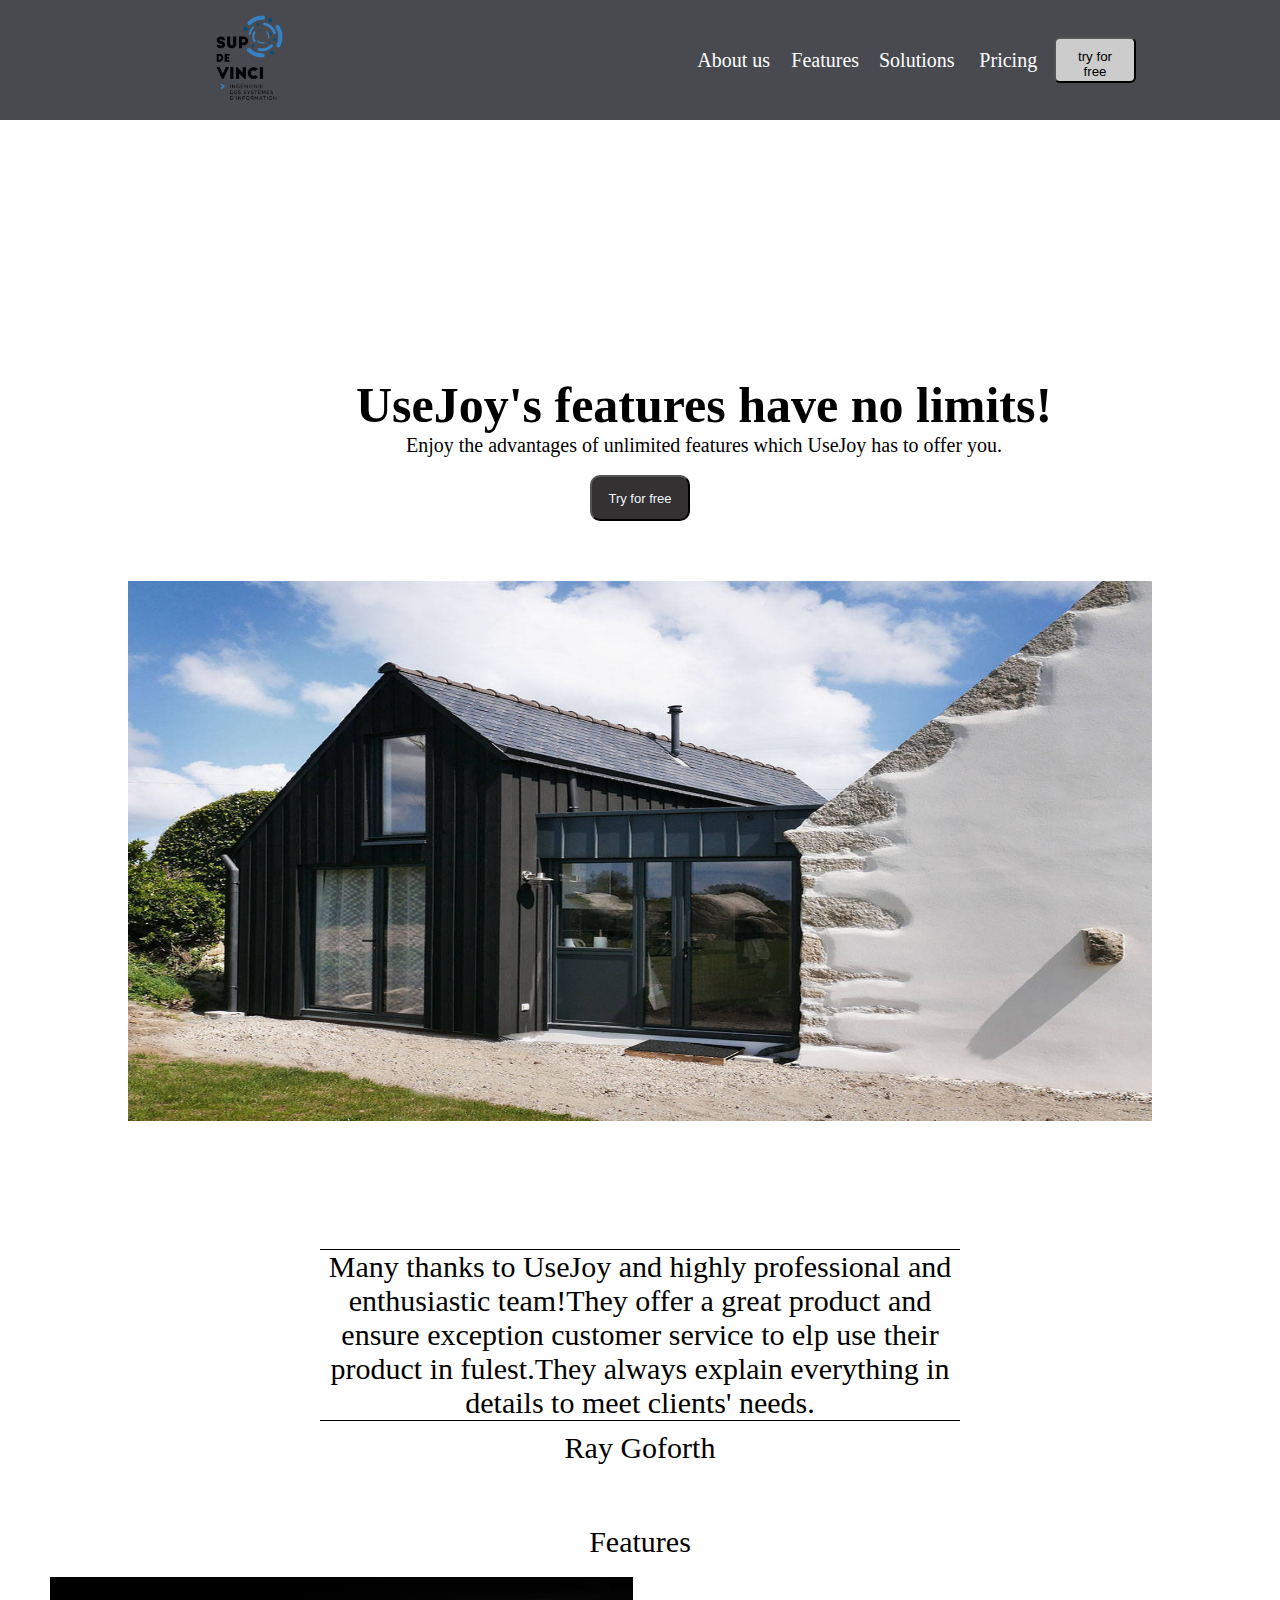
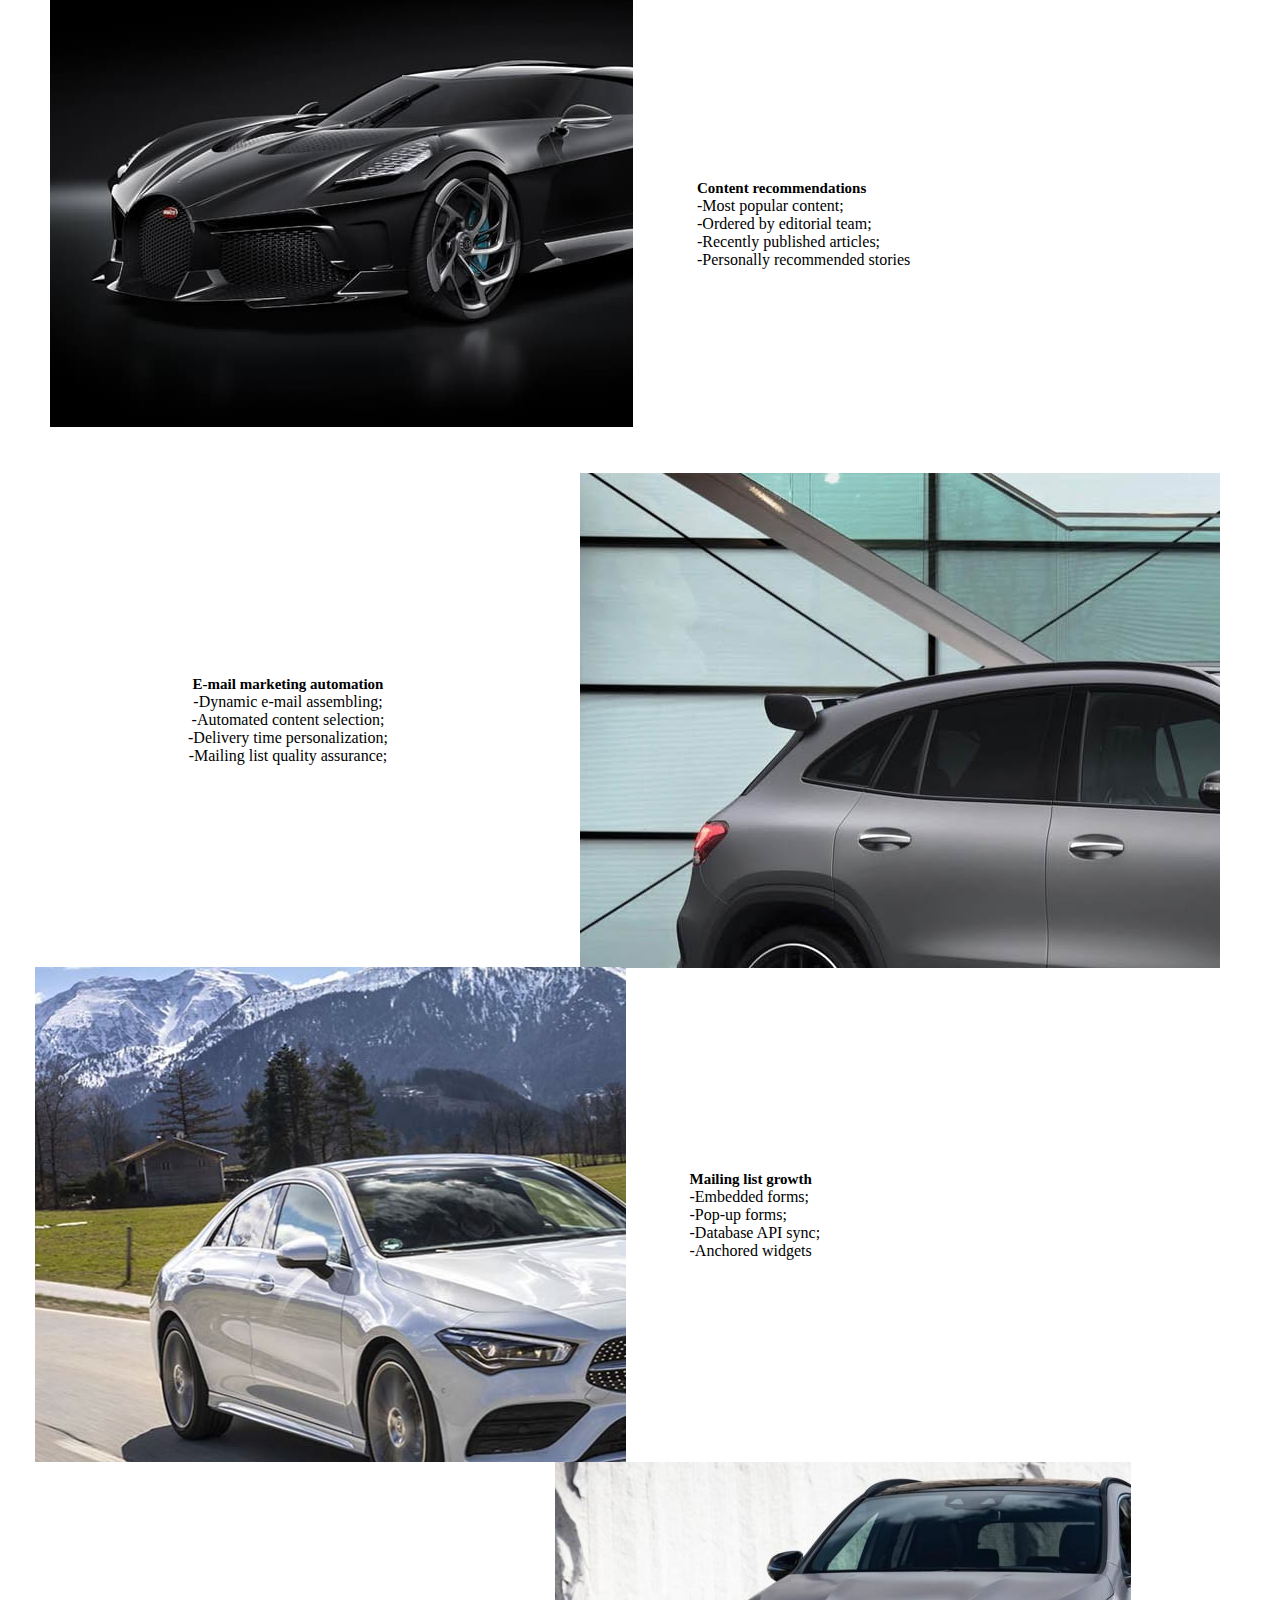
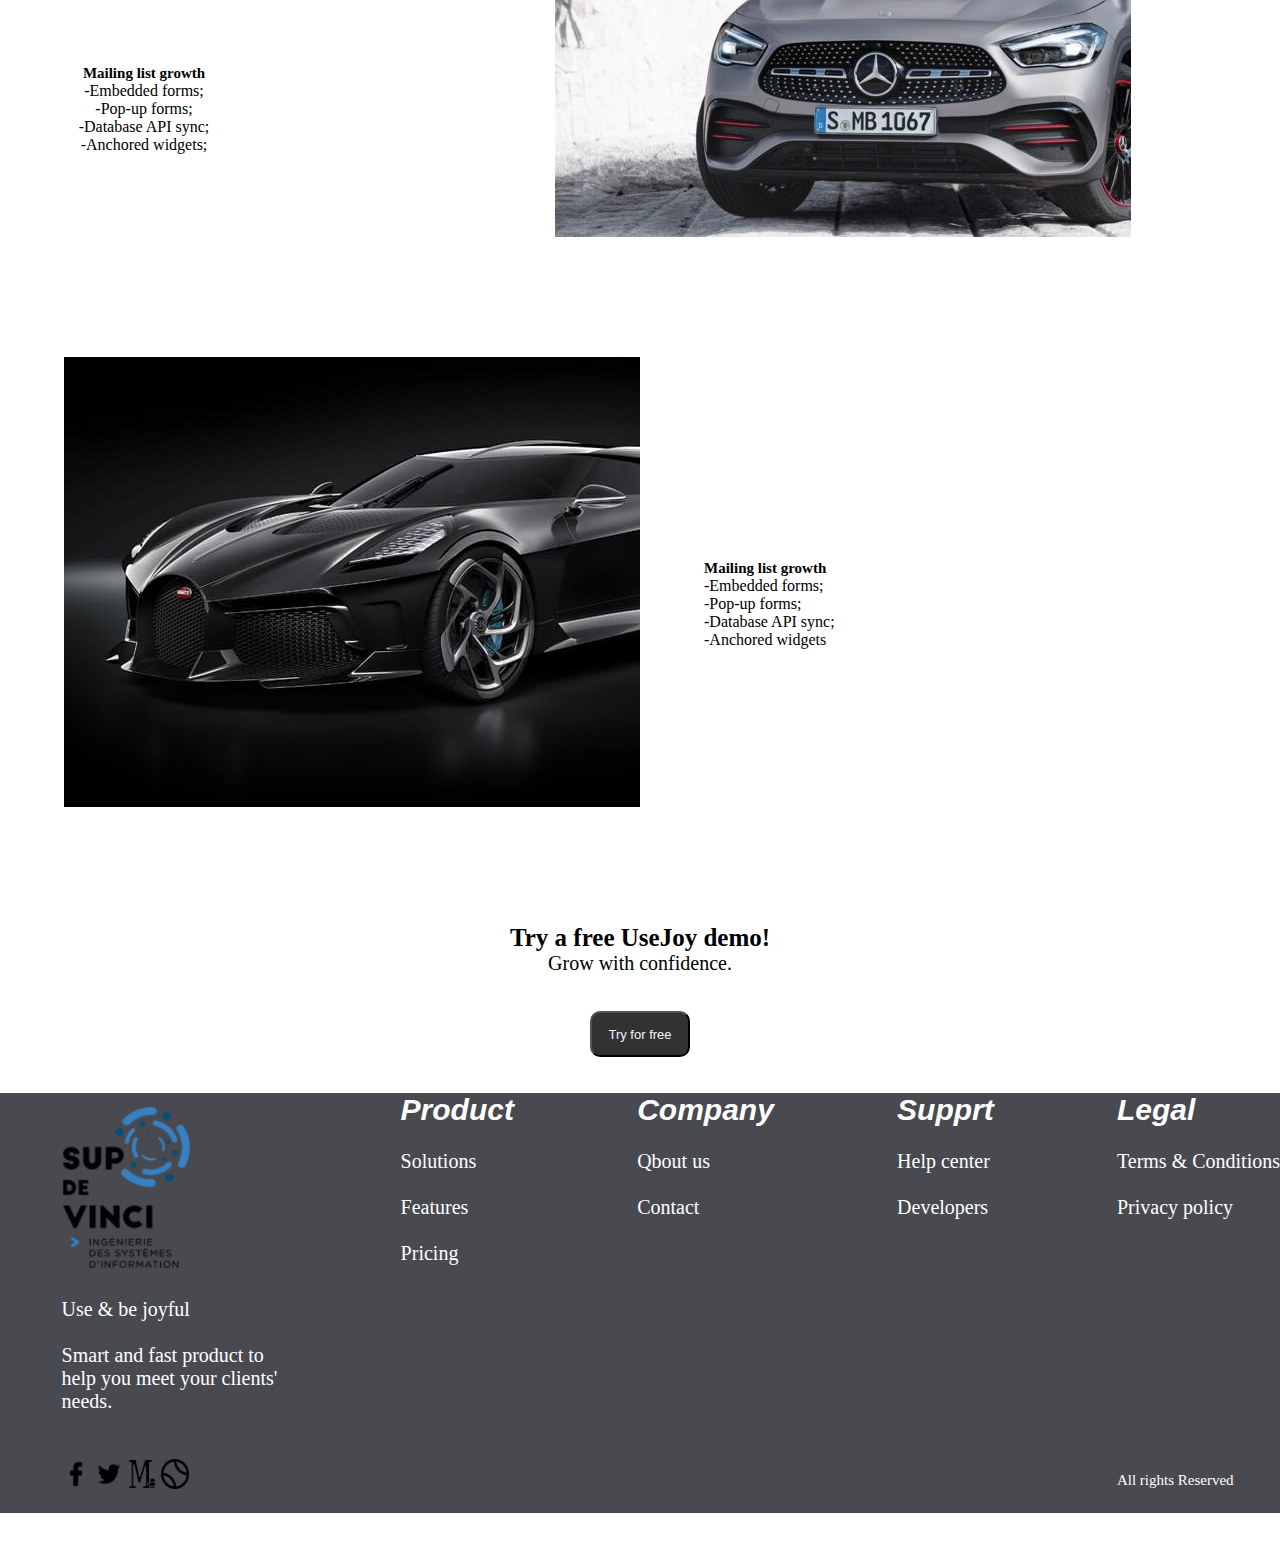
<file: feature/featur.html>
<!DOCTYPE html>
<html lang="en">
<head>
    <meta charset="UTF-8">
    <meta http-equiv="X-UA-Compatible" content="IE=edge">
    <meta name="viewport" content="width=device-width, initial-scale=1.0">
    <link rel="stylesheet" href="featur.css">
    <title>Document</title>
</head>
<body>
    <header>
        <div class="logo">
            <a href="../index.html"><img src="supdevinci-logo.png" id="top"></a>
        </div>
        <div class="menu">
            <ul>
                <li><a href="../about us/about.html">About&nbsp;us</a></li>
                <li><a href="./featur.html">Features</a></li>
                <li><a href="../solution/solution.html">Solutions</a></li>
                <li><a href="../pricing/pricing.html">Pricing</a></li>
            
            </ul>
            <button class="bb">try for free</button>
        </div>
    </header>
<section>
      <div class="c">
        <h1>UseJoy's features have no limits!</h1>
        <p class="p">
          Enjoy the advantages of unlimited features which UseJoy has to offer
          you.
        </p>
        <br />
        <button type="button" class="btns">Try for free</button>
      </div>
    </section>
    <!------------------>
    <section>
      <div class="row">
        <img src="./image/maison.jpg" alt="" />
      </div>
    </section>
    <!------------------>

    <section>
      <div class="c1">
        <p class="p1">
          Many thanks to UseJoy and highly professional and<br />
          enthusiastic team!They offer a great product and<br />
          ensure exception customer service to elp use their<br />
          product in fulest.They always explain everything in<br />
          details to meet clients' needs.
        </p>
      </div>
      <p class="p3">Ray Goforth</p>
    </section>
    <!------------------>
    <section>
      <p class="m1">Features</p><br>
      <div class="c2">
        <div class="img1">
        
        </div>
        <div class="p2">
          <h6>Content recommendations</h6>
          <p>
            -Most popular content;<br />-Ordered by editorial team;<br />-Recently
            published articles;<br />-Personally recommended stories
          </p>
        </div>
      </div>
      <div class="c2">
        <div class="z1">
          <h6>E-mail marketing automation</h6>
          <p class="z2">
            -Dynamic e-mail assembling;<br />-Automated content selection;<br />-Delivery
            time personalization;<br />-Mailing list quality assurance;
          </p>
        </div>
        <div class="img2">
    
        </div>
      </div>
      <div class="c2">
        <div class="img3">
          
        </div>
        <div class="p2">
          <h6>Mailing list growth</h6>
          <p>
            -Embedded forms;<br />-Pop-up forms;<br />-Database API sync;<br />-Anchored
            widgets
          </p>
        </div>
      </div>
      <div class="c4">
        <div class="p5">
          <h6>Mailing list growth</h6>
          <p class="n5">
            -Embedded forms;<br />-Pop-up forms;<br />-Database API sync;<br />-Anchored widgets;
          </p>
        </div>
        <div class="img4">
          
        </div>
      </div>
      <div class="c2">
        <div class="img5">
          
        </div>
        <div class="p2">
          <h6>Mailing list growth</h6>
          <p>
            -Embedded forms;<br />-Pop-up forms;<br />-Database API sync;<br />-Anchored
            widgets
          </p>
        </div>
      </div>
      
    </section><br><br><br><br>
    <section>
      <div class="col">
        <h5>Try a free UseJoy demo!</h5>
        <p class="vo">Grow with confidence.</p><br><br>
        <button type="button  " class="btns">Try for free</button>
      </div>
    </section>





















    <BR></BR>
    <footer>
        <br>
        
        

        <div>
            <br>
        <div class="">
            <a href="">  <img class="cdao" src="supdevinci-logo.png" id="top"></a>
        </div>
        <br>
        <div>
            <p>
        Use & be joyful <br><br>
        Smart and fast product to <br>  help you meet your clients' <br> needs.</p></div>
        <BR></BR>
        <div> <a href="" ><img class="A" src="facebook.png" alt=""></a>
            <a href=""><img class="A"src="twitter(1).png" alt=""></a>
            <a href=""><img class="A" src="lettre-m.png" alt=""></a>
            <a href=""><img class="A" src="balle-de-tennis.png" alt=""></a></div>
            <br><br>
              <P class="pp">&copy;Made with Draftium</P>
    </div>
    <br>
    <DIv>
        <h4>Product</h4>
        <br>
        <p>Solutions</p>
        <br>
        <p>Features</p>
        <br>
        <p>Pricing</p>
    </DIv>
    <br>
    <DIv>
        <h4>Company</h4>
        <br>
        <p>Qbout us</p>
        <br>
        <p>Contact</p>
    </DIv>
    <br>
    <DIv>
        <h4>Supprt
        </h4>
        <br>
        <p>Help center</p>
        <br>
        <p>Developers</p>
    </DIv>
    <br>
    <DIv>
        <h4>Legal</h4>
        <br>
        <P>Terms & Conditions</P>
        <br>
        <p> Privacy policy</p>
        <BR></BR>
        <BR></BR>
        <BR></BR>
        <BR></BR>
        <BR></BR>
        <br>
        <P class="pp">All rights Reserved</P>
    </DIv>

    </footer>
    
</body>
</html>
</file>
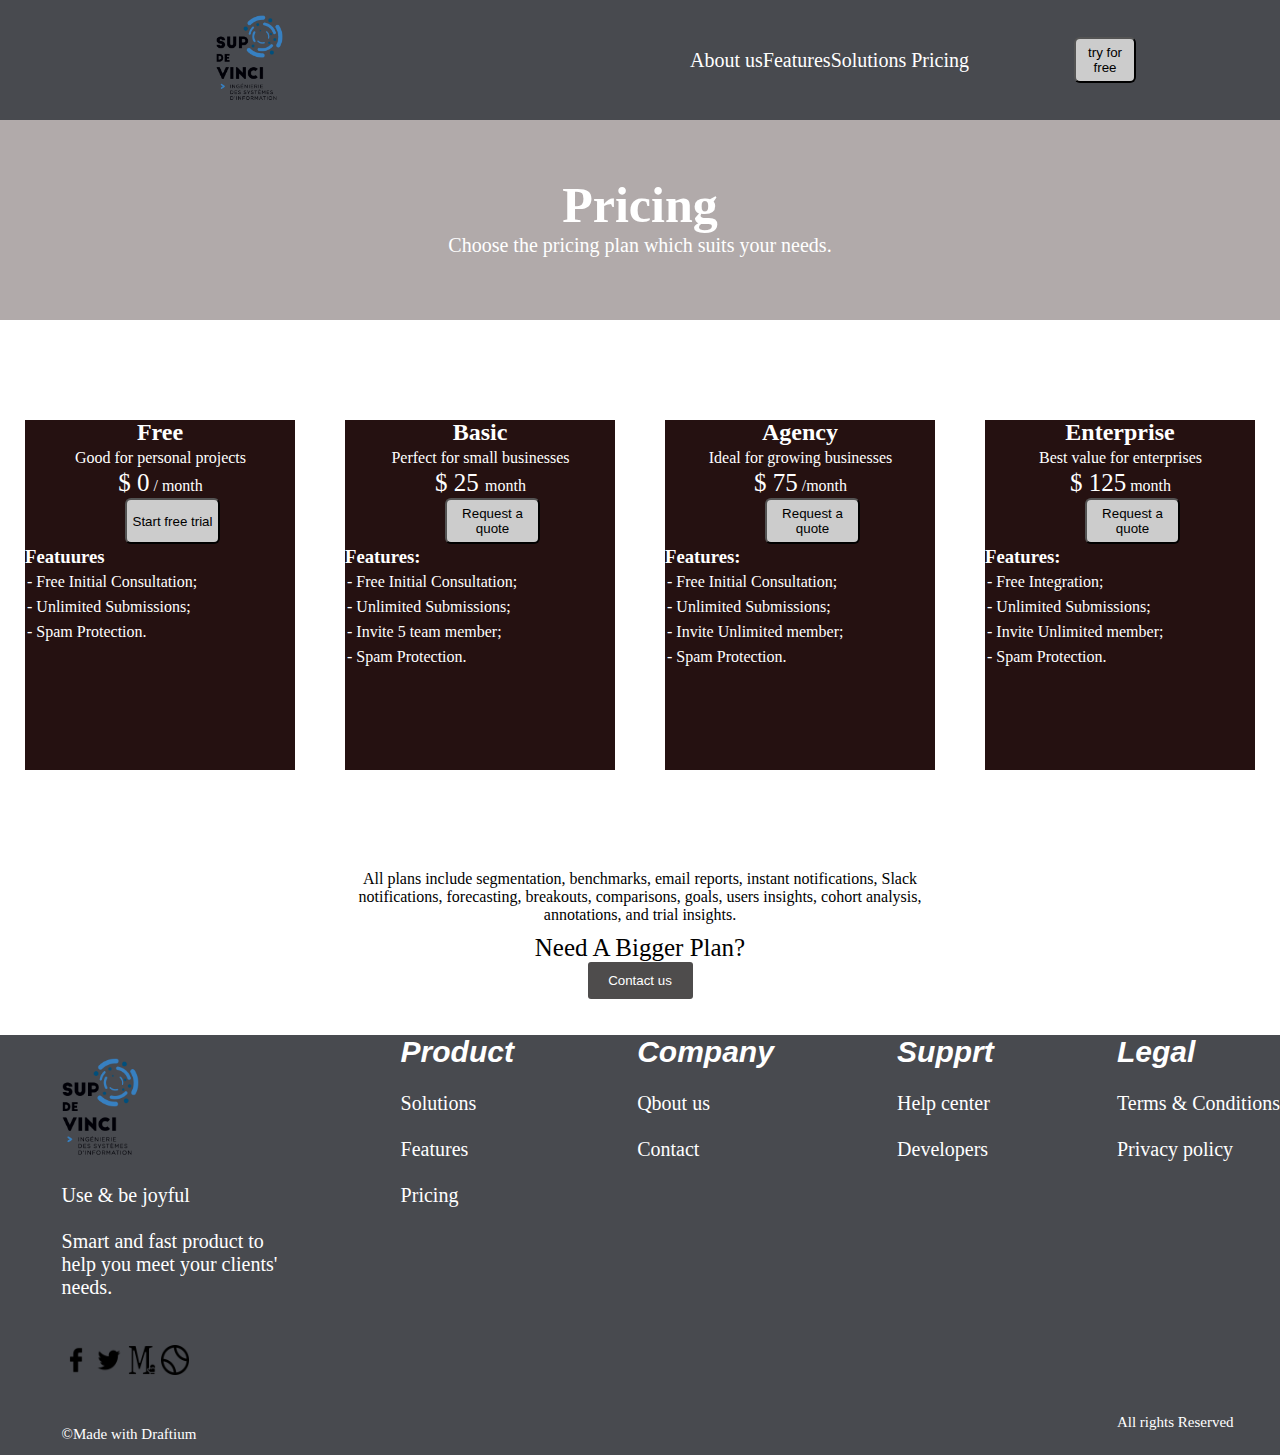
<file: pricing/pricing.html>
<!DOCTYPE html>
<html lang="en">
<head>
    <meta charset="UTF-8">
    <meta http-equiv="X-UA-Compatible" content="IE=edge">
    <meta name="viewport" content="width=device-width, initial-scale=1.0">
    <link rel="stylesheet" href="pricing.css">
    <title>Document</title>
</head>
<body>
    <header>
        <div class="logo">
            <a href="../index.html"> <img src="supdevinci-logo.png" id="top"></a>
        </div>
        <div class="menu">
            <ul>
                <li><a href="../about us/about.html">About&nbsp;us</a></li>
                <li><a href="../feature/featur.html">Features</a></li>
                <li><a href="../solution/solution.html">Solutions</a></li>
                <li><a href="./pricing.html">Pricing</a></li>
            
            </ul>
            <button class="bb">try for free</button>
        </div>
    </header>


    <section>
        <div class="price">
          <h1> Pricing</h1>
          <BR></BR>
          <br>
          <p>Choose the pricing plan which suits your needs.</p>
        </div>  
  </section>
  <section>
      <div class="container">
      <div class="free">
          <h2>Free</h2>
          <p>Good for personal projects</p>
          <p><span>$ 0</span>
             / month</p>
             <button>Start free trial</button>
              <div class="un">
             <h3>Featuures</h3>
          </div>
             <Ul type="">
              <li>- Free Initial Consultation;</li>
              <li>- Unlimited Submissions;</li>
              <li>- Spam Protection.</li>
             </ul>

      </div>
      <!--------------------------------------------2-->
      <div class="basic">
          <h2>   Basic </h2>
         <p> Perfect for small businesses </p>
       <p> <span>  $ 25 </span>
          month</p>
         <button> Request a quote</button>
        <h3> Features:</h3>
        <ul>
        <li>  - Free Initial Consultation;</li>

        <li>   - Unlimited Submissions;</li>

        <li>   - Invite 5 team member;</li>

        <li>   - Spam Protection.</li>
      </ul>
      </div>
      <!--------------------------------------------3-->
      <div class="agency">
          
          <h2>Agency</h2> 
            <p>  Ideal for growing businesses</p>
             <p><span> $ 75</span>
              /month</p>
             <button> Request a quote</button>
             <h3> Features:</h3>
              <ul>
             <li> - Free Initial Consultation;</li>

             <li>  - Unlimited Submissions;</li>

             <li> - Invite Unlimited member;</li>

             <li>  - Spam Protection.</li>
          </ul>
      </div>
      <!-----------------------------------------------4-->
      <div class="entreprise">
                       <h2>  Enterprise</h2>
            <p>  Best value for enterprises</p>
             <p> <span> $ 125</span>
              month </p>
           <button>   Request a quote </button>
            <h3> Features:</h3>
             <ul>
             <li> - Free Integration;</li>

             <li> - Unlimited Submissions;</li>

             <li>  - Invite Unlimited member;</li>

             <li>  - Spam Protection.</li>
          </ul>
      </div>
  </div>
</section>
  <div class="word">
     <p> All plans include segmentation, benchmarks, email reports, instant notifications, Slack <br> notifications, forecasting, breakouts, comparisons, goals, users insights, cohort analysis, <br> annotations, and trial insights.</p>
  </div>
  <div class="word2">
      <p>Need a bigger plan?</p>
      <button> Contact us </button>
  </div>
  

























    




    <BR></BR>
    <footer>
        <br>
        
        

        <div>
            <br>
        <div class="">
            <a href="">  <img class="cdao" src="supdevinci-logo.png"></a>
        </div>
        <br>
        <div>
            <p>
        Use & be joyful <br><br>
        Smart and fast product to <br>  help you meet your clients' <br> needs.</p></div>
        <BR></BR>
        <div> <a href="" ><img class="A" src="facebook.png" alt=""></a>
            <a href=""><img class="A"src="twitter(1).png" alt=""></a>
            <a href=""><img class="A" src="lettre-m.png" alt=""></a>
            <a href=""><img class="A" src="balle-de-tennis.png" alt=""></a></div>
            <br><br>
              <P class="pp">&copy;Made with Draftium</P>
    </div>
    <br>
    <DIv>
        <h4>Product</h4>
        <br>
        <p>Solutions</p>
        <br>
        <p>Features</p>
        <br>
        <p>Pricing</p>
    </DIv>
    <br>
    <DIv>
        <h4>Company</h4>
        <br>
        <p>Qbout us</p>
        <br>
        <p>Contact</p>
    </DIv>
    <br>
    <DIv>
        <h4>Supprt
        </h4>
        <br>
        <p>Help center</p>
        <br>
        <p>Developers</p>
    </DIv>
    <br>
    <DIv>
        <h4>Legal</h4>
        <br>
        <P>Terms & Conditions</P>
        <br>
        <p> Privacy policy</p>
        <BR></BR>
        <BR></BR>
        <BR></BR>
        <BR></BR>
        <BR></BR>
        <br>
        <P class="pp">All rights Reserved</P>
    </DIv>

    </footer>
    
</body>
</html>
</file>
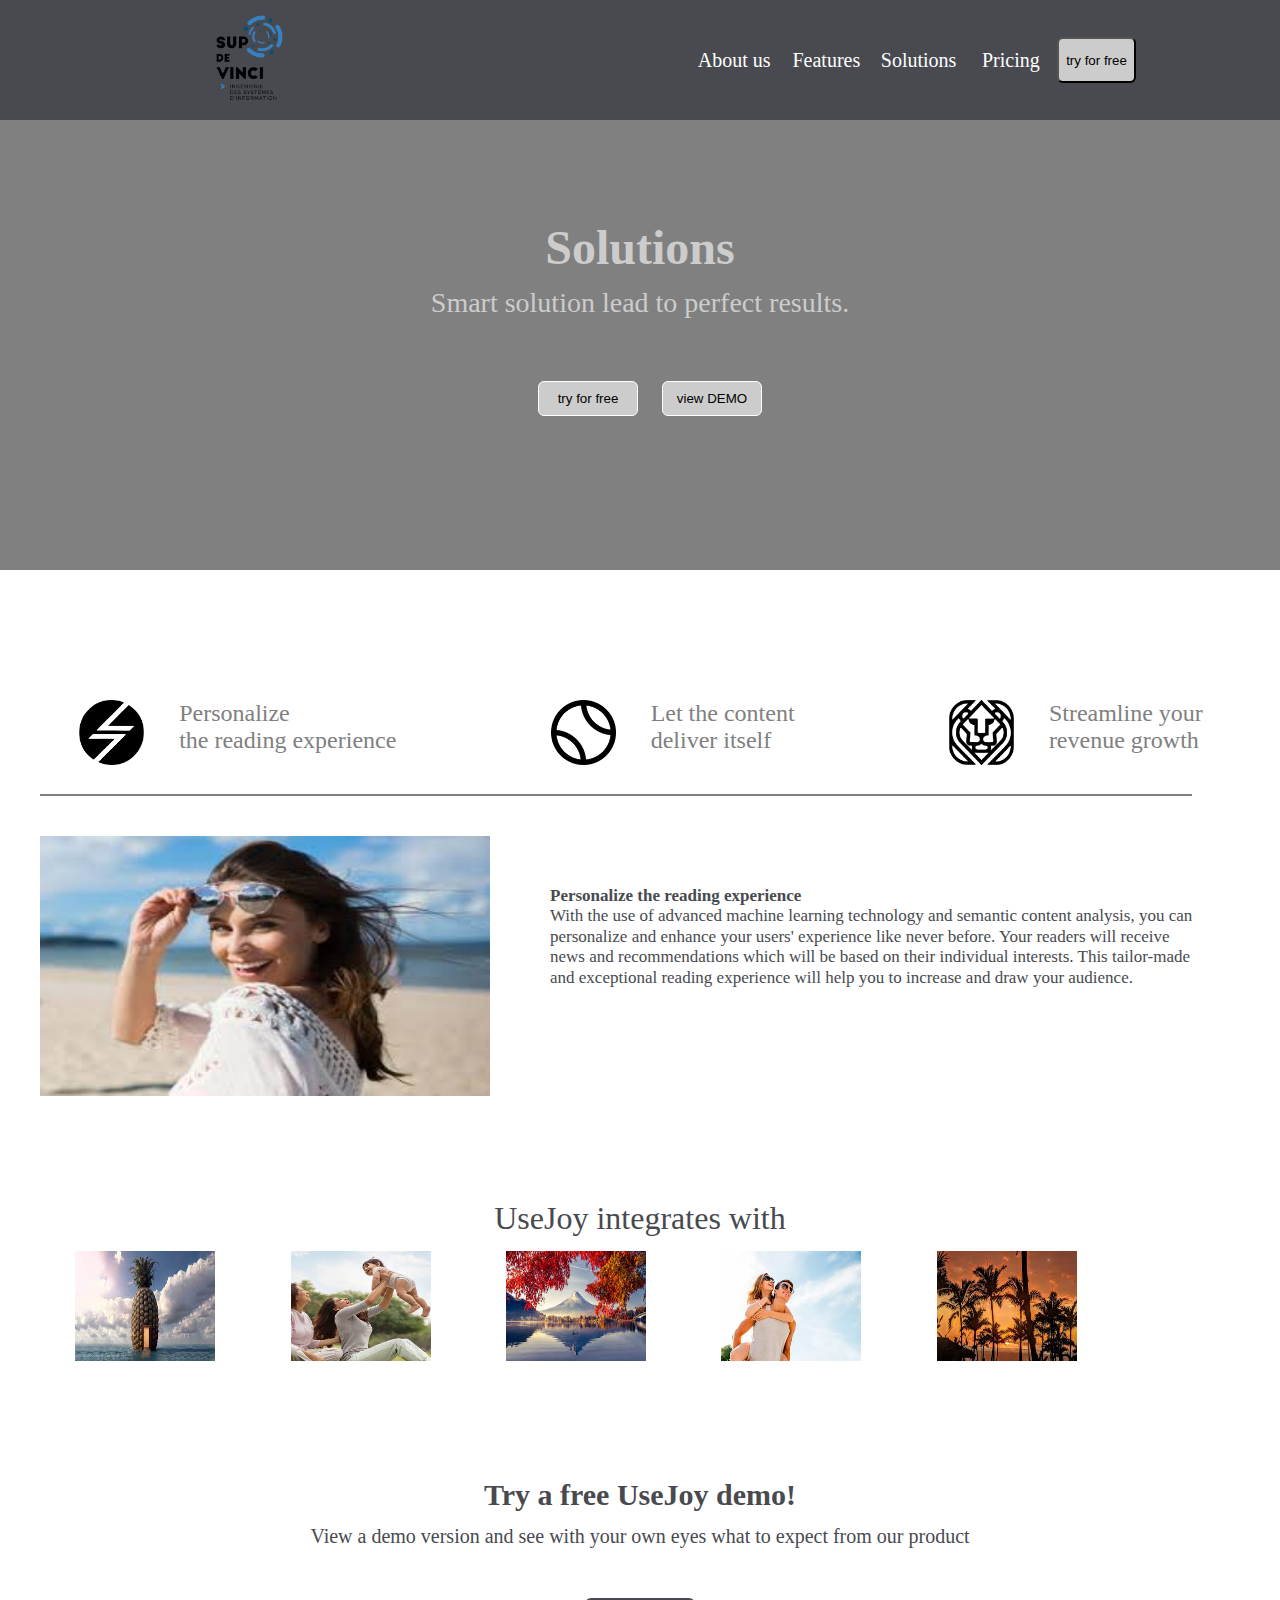
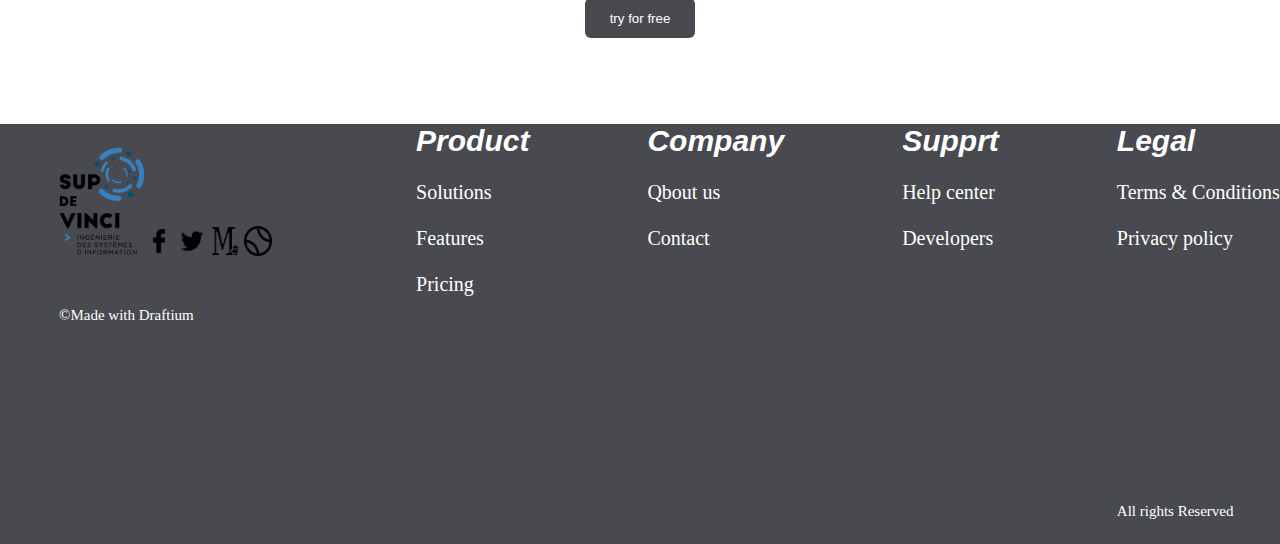
<file: solution/solution.html>
<!DOCTYPE html>
<html lang="en">
<head>
    <meta charset="UTF-8">
    <meta http-equiv="X-UA-Compatible" content="IE=edge">
    <meta name="viewport" content="width=device-width, initial-scale=1.0">
    <link rel="stylesheet" href="solution.css">
    <title>Document</title>
</head>
<body>
    <header>
        <div class="logo">
            <a href="../index.html">  <img src="supdevinci-logo.png" id="top"></a>
        </div>
        <div class="menu">
            <ul>
                <li><a href="../about us/about.html">About&nbsp;us</a></li>
                <li><a href="../feature/featur.html">Features</a></li>
                <li><a href="./solution.html">Solutions</a></li>
                <li><a href="../pricing/pricing.html">Pricing</a></li>
            
            </ul>
            <button class="bb">try for free</button>
        </div>
    </header>
    <div class="form-row">
        <div class="top">
     <h1>Solutions</h1>
     <p class="cover">Smart solution lead to perfect results.
     </p>
    </div>
     <div class="row">
       <a href=""><button class="title">try for free</button></a>
        <a href=""><button class="title">view DEMO</button></a>
     </div>
    </div>
    <div class="my-title">
        <div>
        <a href=""><img class="Ara" src="images (1).png" alt=""></a>
        <p class="self">Personalize <br>the reading experience</p>
        </div>
        <div>
        <a href=""><img class="Ara" src="balle-de-tennis.png" alt=""></a>
        <p class="self">Let the content <br>deliver itself</p>
        </div>
        <div>
        <a href=""><img class="Ara" src="images (2).png" alt=""></a>
        <p class="self">Streamline your <br>revenue growth</p>
        </div>

        </div>
        
    </div>

    <section class="front">
    </section>
    <div>
        <div id="conteneur">
            <div>
              <img src="imag.jpg" class="love" alt="">
            </div>
              <div class="till">
           <h3 class="rama">Personalize the reading experience</h3>

            <p class="rama"> With the use of advanced machine learning technology and semantic content analysis, you can personalize and enhance your users' experience like never before. Your readers will receive news and recommendations which will be based on their individual interests. This tailor-made and exceptional reading experience will help you to increase and draw your audience.</p>
        </div>
        </div>
    </div>
    <div class="pip">
        <p class="pop">UseJoy integrates with
        </p>
    </div>
    <div id="my-conteneur">
         <div><img src="ananas.jpg" class="imgbx" alt=""></div>
         <div><img src="bebe.jpg" class="imgbx" alt=""></div>
         <div><img src="automne.jpg" class="imgbx" alt=""></div>
         <div><img src="mages.jpg" class="imgbx" alt=""></div>
         <div><img src="coucher.jpg" class="imgbx" alt=""></div>
    </div>
    <div class="items">
        <div class="sarr">
     <h2 class="h">Try a free UseJoy demo!</h2>
     <p class="para">View a demo version and see with your own eyes what to expect from our product
     </p>
    </div>
     <div class="point">
      <a href=""><button class="btnd">try for free</button></a> 
     </div>
    </div>











































    





    <BR></BR>
    <footer>
        <br>
        
        

        <div>
            <br>
        <div class="">
            <a href="">  <img class="cdao" src="supdevinci-logo.png" id="top></a>
        </div>
        <br>
        <div>
            <p>
        Use & be joyful <br><br>
        Smart and fast product to <br>  help you meet your clients' <br> needs.</p></div>
        <BR></BR>
        <div> <a href="" ><img class="A" src="facebook.png" alt=""></a>
            <a href=""><img class="A"src="twitter(1).png" alt=""></a>
            <a href=""><img class="A" src="lettre-m.png" alt=""></a>
            <a href=""><img class="A" src="balle-de-tennis.png" alt=""></a></div>
            <br><br>
              <P class="pp">&copy;Made with Draftium</P>
    </div>
    <br>
    <DIv>
        <h4>Product</h4>
        <br>
        <p>Solutions</p>
        <br>
        <p>Features</p>
        <br>
        <p>Pricing</p>
    </DIv>
    <br>
    <DIv>
        <h4>Company</h4>
        <br>
        <p>Qbout us</p>
        <br>
        <p>Contact</p>
    </DIv>
    <br>
    <DIv>
        <h4>Supprt
        </h4>
        <br>
        <p>Help center</p>
        <br>
        <p>Developers</p>
    </DIv>
    <br>
    <DIv>
        <h4>Legal</h4>
        <br>
        <P>Terms & Conditions</P>
        <br>
        <p> Privacy policy</p>
        <BR></BR>
        <BR></BR>
        <BR></BR>
        <BR></BR>
        <BR></BR>
        <br>
        <P class="pp">All rights Reserved</P>
    </DIv>

    </footer>
</body>
</html>
</file>
<file: feature/featur.css>
*{
    padding: 0;
    margin: 0;
    box-sizing: border-box;
}
body{
    width: 100%;
    height: 100%;
    display: flex;
    flex-direction: column;
}
header{
    display: flex;
    justify-content: space-around;
    align-items: center;
    width: 100%;
    height: 120px;
    /* padding: 20px 0; */
 background-color:#484a4f  ;
}
.logo{
    display: flex;
    justify-content: center;
    align-items: center;
    width: 20%;

}
.menu{
    width: 35%;
    height: 100%;
    display: flex;
    justify-content: center;
    align-items: center;
    color: white;
 
}
img{width: 20%;}
.menu ul{
    display: flex;
    width: 100%;
    height: 100%;
}
.menu li{
    display: flex;
    width: 100%;
    height: 100%;
    justify-content: center;
    align-items: center;
    font-size: xx-large;
    font-weight: lighter;
    list-style: none;
    font-style: normal;
  transition: all 500ms;
    
}
#top{width: 60%;}
button{width: 25%;
    height: 46px;
    color: black;
    background-color: #ccc;
    border-radius: 6%;}
.menu a{
    font-size: 20px;
    text-decoration: none;
    padding: 30px 0;
    color: white;

}
footer{
    justify-content: space-between;
   display: flex;
   font-size: 20px;
   height: 420px;
   background-color: #484a4f;
   color: white;
   width: 100%;
}
h4{font-size: 30px;
font-style: italic;
font-family: 'Trebuchet MS', 'Lucida Sans Unicode', 'Lucida Grande', 'Lucida Sans', Arial, sans-serif;}
.pp{
   font-size: 15px;
}
.cdao{
   width: 36%;
   left: 20%;
   margin-top: -10px;
   
}

.A{width: 28px;
height: 30px;}
button{width: 95px;
    height: 46px;
    color: black;
    background-color: #ccc;
    border-radius: 6px;}




.c{
   text-align: center;
   margin-top: 20%;
 }
 h1{
   font-size: 50px;
   margin-left: 10%;
 }
 .p{
   font-size: 20px;
   margin-left: 10%;
 }
 .btn{
   background-color: rgb(75, 73, 73);
   border-radius: 10%;
   border: none;
   color: aliceblue;
   font-size: 20px;
 }
 button{
padding: 10px;
 }
 .row img{
   width: 80%;
   height: 60vh;
   margin-top: 60px;
   display: flex;
   text-align: center;
   margin-left: 10%;
 }
 .row{
  margin: auto;

   /* margin-left: 50px; */
   /* margin-right: 50px; */
 }
 .p1{
   font-size: 30px;
   margin-top: 10%;
   text-align: center;
   
 }
 .c1 .p1 {
   border-top: 1px solid black;
   margin-left: 25%;
   margin-right: 25%;
   border-bottom: 1px solid black;
 }
 .p3{
   font-size: 30px;
   text-align: center;
   margin-top:10px
 }
 .m1{
   text-align: center;
   margin-top: 60px;
   font-size: 30px;
 }
 .c2{
   display: flex;
   justify-content: center;
   align-items: center;
   width: 100%;
 }
  .img1 {
   width: 50%;
   height: 55vh;
   background-image: url(./image/voiture.jpg);
   background-repeat: no-repeat;

  

   margin-left: 50px;
 }
 h6{
font-size: 15px;
 }
 .p2 {
   width: 50%;
   margin-left: 5%;
   
   /* margin-left: 50px; */

 }
 .sec{
   display: flex;
 }
.img2{
   width:50%;
   height: 55vh;
   background-image: url(./image/voiture6.jpg);
   margin-left:15%;
   margin-top: 1px;
   background-repeat: no-repeat;


 }

 .z1{
  text-align: center;
  margin-left: 10%;
 }


 .img3 {
   width: 50%;
   height: 55vh;
   background-image: url(./image/voiture3.jpg);
   /* text-align: center; */
   margin-left: 35px;
   margin-top: -1px;
   background-repeat: no-repeat;
 }
 .c4{
  display: flex;
   justify-content: center;
   align-items: center;
   width:90%;
 }
 .p5{
  text-align: center;
  margin-left: 5%;
 }
 .img4 {
   width: 50%;
   height: 55vh;
   background-image: url(./image/voiture5.jpg);
   margin-left: 30%;
   /* margin-top: -1px; */
   background-repeat: no-repeat;
 }
  .img5 {
   width: 50%;
   height: 55vh;
   background-image: url(./image/voiture.jpg);
   margin-left: 5%;
   background-repeat: no-repeat;
 }
 .col{
  text-align: center;
 }
 .vo{
  font-size: 20px;
 }
 h5{
  font-size: 25px;
 }
 .btns{
  width: 100px;
  background-color: rgb(51, 49, 49);
  color:aliceblue;
  font-size: 13px;
  /* padding-right: 8%;
  padding-left: 8%; */
  border-radius: 10px;
 }
 @media screen and ( max-width:700px) {
  .c2{
flex-direction:column;
  }
  .c3{
    flex-direction:column;
  }
  .c4{
    flex-direction:column;
  }
 

 }
 @media only screen and (max-width:730px){
  footer{flex-direction: column;
    align-items: center;
justify-content: center;
height: 1250px;}


  .bttt{
      width: 120%;
      margin-left: 110%;
      margin-top: -80%;
      display: flex;
  }
  .menu a{
      
      font-size: 17px;
      text-decoration: none;
      padding:-20px 55px;
      margin: 20px;
      color: white;
      margin-left: -160px;
      
      justify-content: space-between;
  
  }
  .menu a:hover{
      cursor: pointer 20px;
      width: 30px;
      color: cadetblue;
      width: 50px;
      height: 10px;
      background-color: aliceblue;
  }
  .menu a:focus{
      width: 60px;
      cursor: pointer 20px;
      font-size: 20px ;
      color: cadetblue;
      
      
  } 
 }
  
@media only screen and (max-width:600px){


  .menu a{
      
      font-size: 15px;
      text-decoration: none;
      padding:-50px -65px;
      margin: 5px;
      color: white;
      margin-left: -20px;
      justify-content: space-between;
      flex-direction: column;
  
      
  }
   }
   
@media only screen and (max-width:600px){
  header{
      flex-direction: column;
  }
.logo{width: 100%;
margin-left: -55%;}
  #top{margin-top: 20%;
      margin-left: -10%;
  width: 35%;}
.avon1{width:130%;
  height: 30%;
  }
  .menu{width: 100%;}
  /* .bttt{
      width: 120%;
      margin-left: 110%;
      margin-top: -80%;
      display: flex;
  } */
  .bb{width: 95px;
      height: 46px;
      color: black;
      background-color: #ccc;
      border-radius: 6px;}

  .xs{font-size: 25px;}
  .xss{font-size: 15px;
  width: 60%;}
  .bttt{margin-left: -5%;
  margin-top: -10%;}
  .menu a{
      
      font-size: 12px;
      text-decoration: none;
      padding:-50px -65px;
      margin: 8px;
      color: white;
      margin-left: 0px;
      justify-content: space-between;
      flex-direction: column;
  
      
  }

  @media only screen and (max-width:1140px){
      hr{
        margin-left:20%;
        width: 63%;
      }
      .AS{
        display: flex;
        background-image: url("ass.jpg");
        /* width: 100%; */
        height: 600px;
        background-repeat: no-repeat;
        background-position: center;
        background-size: cover;
    }
    .LO{
        width:80%;
        margin-top: 20%;
        margin-left: 10%;
        }
        .exp{
            margin-left: 5%;
        }
        .sqr{
            flex-direction: column;
            width: 95%;
            margin-top: -10%;
        }
        .racine{
                width: 90%;
                margin-left:10% ;
        align-items: center;
        justify-content: center;
        }
        .tech{
            flex-direction: column;
            width: 100%;
        }
        #tec{
            width: 70%;
            margin-left: 30%;
        }
        #tof{width: 100%;}
        .clan{
            width: 90%;
        }
        #MOTEUR{width: 70%;}
        .nt{
    
            justify-content: center;
            align-items: center;
            width: 70%;
            margin-left: 20%;
        }
        .FEAT{
            font-size: 32px;
            width: 100%;
        
        }
        
        .BAQ{font-size: 183%;
            font-weight: 90;
            font-family:  sans-serif;
            width: 100%;}
        .QA{font-size: 143%;}
        .menu{
            width: 55%;
            height: 100%;
            display: flex;
            justify-content: center;
            align-items: center;
            color: white;
         font-size: 13px;
        }
    
        .cat{width: 100%;
        flex-direction: column;}
        .ntel{ font-size: 180%;}
        .nul{font-size: 140%;}
    
    }
</file>
<file: pricing/pricing.css>
*{
    padding: 0;
    margin: 0;
    box-sizing: border-box;
}
#top{width: 60%;}
body{
    width: 100%;
    height: 100%;
    display: flex;
    flex-direction: column;
}
header{
    display: flex;

    justify-content: space-around;
    align-items: center;
    width: 100%;
    height: 120px;
 background-color:#484a4f  ;
}
.logo{
    display: flex;
    justify-content: center;
    align-items: center;
    width: 20%;

}
.menu{
    width: 35%;
    height: 100%;
    display: flex;
    justify-content: center;
    align-items: center;
    color: white;
 
}
button{width: 25%;
    height: 46px;
    color: black;
    background-color: #ccc;
    border-radius: 6%;}
img{width: 20%;}
.menu ul{
    display: flex;
    width: 100%;
    height: 100%;
}
.menu li{
    display: flex;
    width: 100%;
    height: 100%;
    justify-content: center;
    align-items: center;
    font-size: xx-large;
    font-weight: lighter;
    list-style: none;
    font-style: normal;
  transition: all 500ms;
    
}
.menu a{
    text-decoration: none;
    font-size: 20px;
    padding: 30px 0;
    color: white;

}
footer{
    justify-content: space-between;
   display: flex;
   font-size: 20px;
   height: 420px;
   background-color: #484a4f;
   color: white;
   width: 100%;
}
h4{font-size: 30px;
font-style: italic;
font-family: 'Trebuchet MS', 'Lucida Sans Unicode', 'Lucida Grande', 'Lucida Sans', Arial, sans-serif;}
.pp{
   font-size: 15px;
}
.cdao{
   width: 36%;
   left: 20%;
   
}

.A{width: 28px;
height: 30px;}



button{width: 95px;
    height: 46px;
    color: black;
    background-color: #ccc;
    border-radius: 6px;}





















    
    
/* ------------------------------binta------------ */



 .price p{
    text-align: center;
    color: white;
    font-size: 20px;
}

h1{
    text-align: center;
    font-weight: bold;
    color: white;
    font-size: 50px;
}
.price{
    /* width: 100%; */
    background-color: rgb(177, 170, 170);
    height: 200px;
    padding-top: 80px;
    padding-bottom: 80px;
    line-height: 10px;
    text-align: center;
}
/*----1-------------------------------------------------*/


.free{
    height: 350px;
    background-color:  rgba(24, 3, 3, 0.945);
    /* text-align: center; */
    width: 270px;
    line-height: 25px;
    color: white;
}
.free h2{
    text-align: center;
    color: white;
}

.free p{
    text-align: center;
    padding-left: 1px;
}

button{
    text-align: center;
    margin-left: 100px;
}

.un p{
    padding-left: 1px;
}

ul{
    list-style-type: none;
    padding-left: 2px;
}
span{
    font-size: 25px;    
}

/*--------2-----------------------------------------*/

.agency{
    height: 350px;
    background-color:   rgba(24, 3, 3, 0.945);
    /* text-align: center; */
    width: 270px;
    line-height: 25px;
    color: white;
}
.agency h2{
    text-align: center;
    color: white;
}

.agency p{
    text-align: center;
    padding-left: 1px;
}

button{
    text-align: center;
    margin-left: 100px;
}

.deux p{
    padding-left: 1px;
}

ul{
    list-style-type: none;
    padding-left: 2px;
}
span{
    font-size: 25px;    
}


/*-----------3--------------------------------------*/

.basic{
    height: 350px;
    background-color:   rgba(24, 3, 3, 0.945);
    /* text-align: center; */
    width: 270px;
    line-height: 25px;
    color: white;
}
.basic h2{
    text-align: center;
    color: white;
}

.basic p{
    text-align: center;
    padding-left: 1px;
}

button{
    text-align: center;
    margin-left: 100px;
}

.deux p{
    padding-left: 1px;
}

ul{
    list-style-type: none;
    padding-left: 2px;
}
span{
    font-size: 25px;    
}


/*--------------------------4-----------------------*/

.entreprise{
    height: 350px;
    background-color:   rgba(24, 3, 3, 0.945);
    /* text-align: center; */
    width: 270px;
    line-height: 25px;
    color: white;
}
.entreprise h2{
    text-align: center;
    color: white;
}

.entreprise p{
    text-align: center;
    padding-left: 1px;
}

button{
    text-align: center;
    margin-left: 100px;
}

ul{
    list-style-type: none;
    padding-left: 2px;
}
span{
    font-size: 25px;    
}


.container{ 
    display: flex;
    justify-content: space-around;
    height: 550px;
    align-items: center;
    flex-wrap: wrap;
}

.word{
    text-align: center;
}

.word2{
    text-align: center;
    text-transform: capitalize;
    padding-top: 10px;
}

.word2 button{
    width: 105px;
    height: 37px;
    margin: auto;
    background-color:  rgb(78, 76, 76);
    border: none;
    border-radius: 3px;
    color: white;
}

.word2 p{
    font-size: 25px;
}

/* -------------------------------------------------------------------------------- */

@media (max-width: 800px ) {
    .container{
        flex-direction: column;
        height: auto;
    }

    .free{
        margin-top: 60px;
    }

    .agency{
        margin-top: 60px;
    }

    .basic{
        margin-top: 60px;
    }

    .entreprise{
        margin-top: 60px;
    }
    
}

@media only screen and (max-width:730px){
    footer{flex-direction: column;
      align-items: center;
  justify-content: center;
  height: 1250px;}
  
  
    .bttt{
        width: 120%;
        margin-left: 110%;
        margin-top: -80%;
        display: flex;
    }
    .menu a{
        
        font-size: 17px;
        text-decoration: none;
        padding:-20px 55px;
        margin: 20px;
        color: white;
        margin-left: -160px;
        
        justify-content: space-between;
    
    }
    .menu a:hover{
        cursor: pointer 20px;
        width: 30px;
        color: cadetblue;
        width: 50px;
        height: 10px;
        background-color: aliceblue;
    }
    .menu a:focus{
        width: 60px;
        cursor: pointer 20px;
        font-size: 20px ;
        color: cadetblue;
        
        
    } 
   }
    
  @media only screen and (max-width:600px){
  
  
    .menu a{
        
        font-size: 15px;
        text-decoration: none;
        padding:-50px -65px;
        margin: 5px;
        color: white;
        margin-left: -20px;
        justify-content: space-between;
        flex-direction: column;
    
        
    }
     }
     @media only screen and (max-width:600px){
         header{
             flex-direction: column;
         }
     .logo{width: 100%;
     margin-left: -55%;}
         #top{margin-top: 20%;
             margin-left: -10%;
         width: 35%;}
     .avon1{width:130%;
         height: 30%;
         }
         .menu{width: 100%;}
         /* .bttt{
             width: 120%;
             margin-left: 110%;
             margin-top: -80%;
             display: flex;
         } */
         .bb{width: 95px;
             height: 46px;
             color: black;
             background-color: #ccc;
             border-radius: 6px;}
     
         .xs{font-size: 25px;}
         .xss{font-size: 15px;
         width: 60%;}
         .bttt{margin-left: -5%;
         margin-top: -10%;}
         .menu a{
             
             font-size: 12px;
             text-decoration: none;
             padding:-50px -65px;
             margin: 8px;
             color: white;
             margin-left: 0px;
             justify-content: space-between;
             flex-direction: column;
         
             
         }
  
    @media only screen and (max-width:1140px){
        hr{
          margin-left:20%;
          width: 63%;
        }
        .AS{
          display: flex;
          background-image: url("ass.jpg");
          /* width: 100%; */
          height: 600px;
          background-repeat: no-repeat;
          background-position: center;
          background-size: cover;
      }
      .LO{
          width:80%;
          margin-top: 20%;
          margin-left: 10%;
          }
          .exp{
              margin-left: 5%;
          }
          .sqr{
              flex-direction: column;
              width: 95%;
              margin-top: -10%;
          }
          .racine{
                  width: 90%;
                  margin-left:10% ;
          align-items: center;
          justify-content: center;
          }
          .tech{
              flex-direction: column;
              width: 100%;
          }
          #tec{
              width: 70%;
              margin-left: 30%;
          }
          #tof{width: 100%;}
          .clan{
              width: 90%;
          }
          #MOTEUR{width: 70%;}
          .nt{
      
              justify-content: center;
              align-items: center;
              width: 70%;
              margin-left: 20%;
          }
          .FEAT{
              font-size: 32px;
              width: 100%;
          
          }
          
          .BAQ{font-size: 183%;
              font-weight: 90;
              font-family:  sans-serif;
              width: 100%;}
          .QA{font-size: 143%;}
          .menu{
              width: 55%;
              height: 100%;
              display: flex;
              justify-content: center;
              align-items: center;
              color: white;
           font-size: 13px;
          }
      
          .cat{width: 100%;
          flex-direction: column;}
          .ntel{ font-size: 180%;}
          .nul{font-size: 140%;}
      
      }
</file>
<file: solution/solution.css>
*{
    padding: 0;
    margin: 0;
    box-sizing: border-box;
}
body{
    width: 100%;
    height: 100%;
    display: flex;
    flex-direction: column;
}
header{
    display: flex;
    
    justify-content: space-around;
    align-items: center;
    width: 100%;
    height: 120px;
    /* padding: 20px 0; */
 background-color:#484a4f  ;
}
.logo{
    display: flex;
    justify-content: center;
    align-items: center;
    width: 20%;

}
.menu{
    width: 35%;
    height: 100%;
    display: flex;
    justify-content: center;
    align-items: center;
    color: white;
 
}
img{width: 20%;}
.menu ul{
    display: flex;
    width: 100%;
    height: 100%;
}
.menu li{
    display: flex;
    width: 100%;
    height: 100%;
    justify-content: center;
    align-items: center;
    font-size: xx-large;
    font-weight: lighter;
    list-style: none;
    font-style: normal;
  transition: all 500ms;
    
}
#top{width: 60%;}
button{width: 25%;
    height: 46px;
    color: black;
    background-color: #ccc;
    border-radius: 6%;}
.menu a{
    
    font-size: 20px;
    text-decoration: none;
    padding: 30px 0;
    color: white;

}
footer{
    justify-content: space-between;
   display: flex;
   font-size: 20px;
   height: 420px;
   background-color: #484a4f;
   color: white;
   width: 100%;
}
h4{font-size: 30px;
font-style: italic;
font-family: 'Trebuchet MS', 'Lucida Sans Unicode', 'Lucida Grande', 'Lucida Sans', Arial, sans-serif;}
.pp{
   font-size: 15px;
}
.cdao{
   width: 36%;
   left: 20%;
   
}

.A{width: 28px;
height: 30px;}

button{width: 95px;
    height: 46px;
    color: black;
    background-color: #ccc;
    border-radius: 6px;}

    .form-row
{
    background-color: gray;
    width: 100%;
    height: 450px;
}
.top
{
    text-align: center;
    display: block;
    color: #ccc;
    font-size: 24px;
    margin-top: 100px;

}
.title
{
    width: 100px;
    margin-left: 20px;
    height: 35px;
    border: solid 1px white;
}
.row
{
    padding-top: 50px;
    text-align: center;
}
.Ara
{
    height: 65px;
    width: 65px;
    position: absolute;
    
    
}
.my-title
{
    display: flex;
    justify-content: space-around;
    margin-left: 2px;
    margin-top: 130px;
}
.cover
{
    line-height: 2;
    font-size: 28px;
}
.self
{
    margin-left: 100px;
    color: gray;
    font-size: 24px;
}
.front{
    border: 0.5px solid gray;
    margin-top: 40px;
    width: 90%;
    margin-left: 40px;
}
.love
{
    margin-left: 40px;
    width: 450px;
    height: 260px;
    margin-top: 40px;
}
#conteneur
{
    display: flex;
    
}
.till
{
    margin-left: 60px;
    color: #484a4f;
    margin-top: 90px;
    
}
.rama
{
    width: 90%;
    font-size: 17px;
    line-height: 1.2;
}
.pip .pop
{
    text-align: center;
    margin-top: 100px;
    font-size: 200%;
    color: #484a4f;
}
#my-conteneur
{
display: flex;
justify-content: center;
align-items: center;
width: 90%;
justify-content: space-evenly;

}
#my-conteneur img{
    width: 140px;
    height: 110px;
}
.imgbx
{
    margin-top: 10%;
    width: 130%;
    
}
.items
{
    text-align: center;
    display: block;
    color: #484a4f;
    font-size: 20px;
    margin-top: 100px;

}
.h
{
    font-size: 15spx;
    line-height: 2;
}
.btnd
{
    margin-top: 50px;
    background: #484a4f;
    color: white;
    border: none;
    width: 110px;
    height: 40px;
    margin-bottom: 50px;
}






























@media only screen and (max-width:730px){
    footer{flex-direction: column;
        align-items: center;
    justify-content: center;
    height: 1250px;}
    

    .bttt{
        width: 120%;
        margin-left: 110%;
        margin-top: -80%;
        display: flex;
    }
    .menu a{
        
        font-size: 17px;
        text-decoration: none;
        padding:-20px 55px;
        margin: 20px;
        color: white;
        margin-left: -160px;
        
        justify-content: space-between;
    
    }
    .menu a:hover{
        cursor: pointer 20px;
        width: 30px;
        color: cadetblue;
        width: 50px;
        height: 10px;
        background-color: aliceblue;
    }
    .menu a:focus{
        width: 60px;
        cursor: pointer 20px;
        font-size: 20px ;
        color: cadetblue;
        
        
    }
    
     }
    @media only screen and (max-width:600px){

    
        .avon1{width:130%;
            height: 30%;
            }
            /* .bttt{
                width: 120%;
                margin-left: 110%;
                margin-top: -80%;
                display: flex;
            } */
            .menu a{
                
                font-size: 15px;
                text-decoration: none;
                padding:-50px -65px;
                margin: 5px;
                color: white;
                margin-left: -20px;
                justify-content: space-between;
                flex-direction: column;
            
                
            }
            footer{flex-direction: column;
            align-items: center;
        justify-content: center;}
        
        }

        @media only screen and (max-width:600px){
            header{
                flex-direction: column;
            }
        .logo{width: 100%;
        margin-left: -55%;}
            #top{margin-top: 20%;
                margin-left: -10%;
            width: 35%;}
        .avon1{width:130%;
            height: 30%;
            }
            .menu{width: 100%;}
            /* .bttt{
                width: 120%;
                margin-left: 110%;
                margin-top: -80%;
                display: flex;
            } */
            .bb{width: 95px;
                height: 46px;
                color: black;
                background-color: #ccc;
                border-radius: 6px;}
        
            .xs{font-size: 25px;}
            .xss{font-size: 15px;
            width: 60%;}
            .bttt{margin-left: -5%;
            margin-top: -10%;}
            .menu a{
                
                font-size: 12px;
                text-decoration: none;
                padding:-50px -65px;
                margin: 8px;
                color: white;
                margin-left: 0px;
                justify-content: space-between;
                flex-direction: column;
            
                
            }
    @media only screen and (max-width:1140px){
        hr{
          margin-left:20%;
          width: 63%;
        }
        .AS{
          display: flex;
          background-image: url("ass.jpg");
          /* width: 100%; */
          height: 600px;
          background-repeat: no-repeat;
          background-position: center;
          background-size: cover;
      }
      .LO{width:80%;
          margin-top: 20%;
          margin-left: 10%;
          }
          .exp{
              margin-left: 5%;
          }
          .sqr{
              flex-direction: column;
              width: 95%;
              margin-top: -10%;
          }
          .racine{
                  width: 90%;
                  margin-left:10% ;
          align-items: center;
          justify-content: center;
          }
          .tech{
              flex-direction: column;
              width: 100%;
          }
          #tec{
              width: 70%;
              margin-left: 30%;
          }
          #tof{width: 100%;}
          .clan{
              width: 90%;
          }
          #MOTEUR{width: 70%;}
          .nt{
      
              justify-content: center;
              align-items: center;
              width: 70%;
              margin-left: 20%;
          }
          .FEAT{
              font-size: 32px;
              width: 100%;
          
          }
          
          .BAQ{font-size: 183%;
              font-weight: 90;
              font-family:  sans-serif;
              width: 100%;}
          .QA{font-size: 143%;}
          .menu{
              width: 55%;
              height: 100%;
              display: flex;
              justify-content: center;
              align-items: center;
              color: white;
           font-size: 13px;
          }
      
          .cat{width: 100%;
          flex-direction: column;}
          .ntel{ font-size: 180%;}
          .nul{font-size: 140%;}
      
      }
</file>
